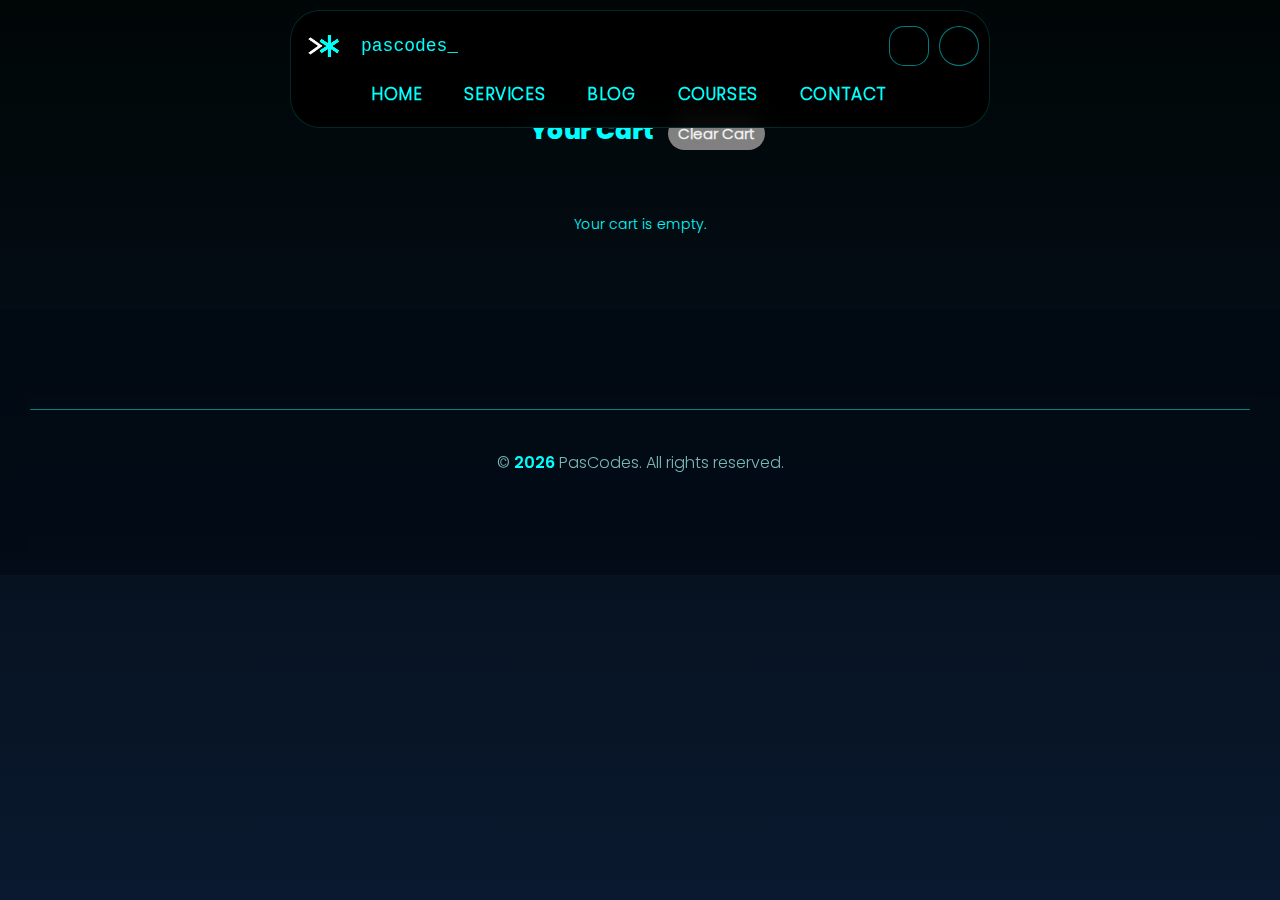
<file: html/cart.html>
<!DOCTYPE html>
<html lang="en">

<head>
    <meta charset="UTF-8">
    <meta name="viewport" content="width=device-width, initial-scale=1.0">
    <title>PasCodes | Cart</title>

    <meta name="robots" content="index, follow">
    <meta name="keywords" content="">
    <meta name="description"
        content="Software developer of unseen expertise. CEO of Qal Technologies, a full stack developer (Both Website and Mobile App), UI/UX designer, Graphics designer, Software Planning and a believer of the revolution that technology brings. Are you ready to take a bold step? Do you have ideas but don't know how to implement them? Do you want to solve a problem, but need technical advice and assistance? Well, you're in the right place then. I'm always free for partnership, collaboration and building. Don't hesitate to contact me, Let's build this world together! ">

    <meta name="keywords"
        content="software developer, pasqalng, PasQal Ng, PasQalNg, pascodes, pasCodes, web developer, mobile app developer, web development, learn coding, learn programming, API integration, Automation, Nigeria">

    <meta name='author' content='PasQal Ng'>
    <meta name='creator' content='PasQal Ng, Qal Technologies, Qal Tech'>

    <meta property="og:title" content="PasCodes | Software Developer">
    <meta property="og:description"
        content="Software developer; creating modern, responsive and efficient digital solutions, web, mobile, automation & more.">
    <meta property="og:image" content="/src/images/logo-trans.png">
    <!-- needs attention -->
    <meta property="og:url" content="">
    <meta property="og:type" content="website">

    <meta name="twitter:card" content="summary_large_image">
    <meta name="twitter:title" content="PasCodes | Software Developer">
    <meta name="twitter:description"
        content="Software developer; creating modern, responsive and efficient digital solutions, web, mobile, automation & more.">
    <meta name="twitter:image" content="/src/images/logo-trans.png">

    <link rel="shortcut icon" href="/src/images/logo-trans.png" type="image/x-icon">
    <link rel="apple-touch-icon" href="/src/images/logo-trans.png">
    <link rel="manifest" href="/manifest.json">
    <link rel="preload" href="/src/fonts/" as="font" type="font/ttf" crossorigin>

    <link rel="stylesheet" href="/css/animation.css">
    <link rel="stylesheet" href="/css/general.css">
    <link rel="stylesheet" href="/css/cart.css">
    <link rel="stylesheet" href="/css/media.css">
</head>


<body>
<div class="alert-message">
</div>

    <div class="upper-wrapper">
        <div class="header dropdown">
            <div class="left">
                <div class="header-logo leftIntro"><img src="/src/images/logo.png" alt="PasQal Ng Logo"></div>
                <div class="name-div moveUpNfadeIn">
                    <p class="name">pascodes_</p>
                </div>
            </div>
    
            <div class="sides">
                <div class="menu-tab rightIntro">=</div>
    
                <button class="theme-switch-btn mobile-switch" aria-label="Theme switch"><i
                        class="fas fa-moon"></i></button>
    
                <button aria-label="User profile" class="user-profile" id="user-profile"><i
                        class="fas fa-user"></i></button>
    
            </div>
    
    
            <nav class="links moveUp">
                <ul>
                    <li><a href="/" class="home">HOME</a></li>
                    <li><a href="/html/services.html" class="services">SERVICES</a></li>
                    <li><a href="/html/blog.html" class="blog">BLOG</a></li>
                    <li><a href="/html/courses.html" class="courses">COURSES</a></li>
                    <li><a href="/html/contact.html" class="contact">CONTACT</a></li>
                    <li id="auth-links-container"></li>
                </ul>
            </nav>
        </div>
    
        <div class="user-option-overlay">
            <div class="rightIntro user-options">
                <a href="/html/user.html" class="user-page">Profile</a>
    
                <a href="/html/signup.html" class="sign-action">Login</a>
            </div>
        </div>
    
        <div class="cart-overlay">
            <a class="cart-div" href="/html/cart.html">
                <i class="far fa-shopping-bag"></i>
                <span class="cart-count">0</span>
            </a>
        </div>
    </div>

    <div id="body">
        <section id="cart" class="container">
        <div class="upper">
            <h1>Your Cart</h1>
            <button id="clear-cart-btn">Clear Cart</button>
        </div>

            <div id="cart-items"></div>
        </section>
    <footer>
        
        <div class="footer-bottom">
            <p>&copy; <span id="year">2025</span> PasCodes. All rights reserved.</p>
        </div>
    </footer>
    </div>
</body>

</html>

<script src="/js/general.js"></script>
<script src="/js/cart.js"></script>
<script>
    const year = document.querySelector("footer span#year");
    const date = new Date().getFullYear();

    year.innerHTML = date;
</script>
</file>
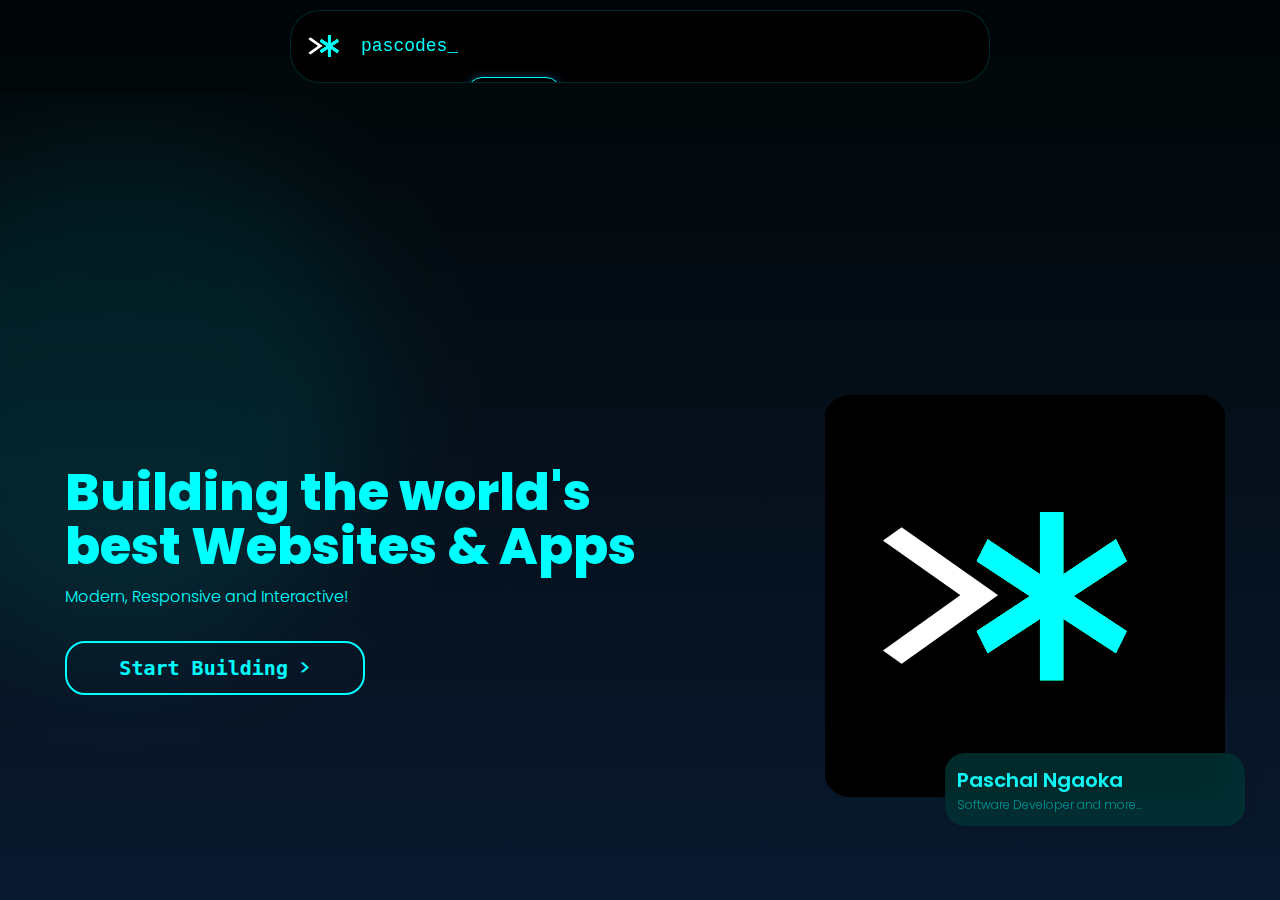
<file: html/home.html>
<!DOCTYPE html>
<html lang="en">

<head>
    <meta charset="UTF-8">
    <meta name="viewport" content="width=device-width, initial-scale=1.0">
    <meta http-equiv="X-UA-Compatible" content="IE=7">
    <meta http-equiv="X-UA-Compatible" content="ie=edge">

    <title>PasCodes | Software Developer</title>

    <meta name="robots" content="index, follow">
    <meta name="keywords" content="">
    <meta name="description"
        content="Software developer of unseen expertise. CEO of Qal Technologies, a full stack developer (Both Website and Mobile App), UI/UX designer, Graphics designer, Software Planning and a believer of the revolution that technology brings. Are you ready to take a bold step? Do you have ideas but don't know how to implement them? Do you want to solve a problem, but need technical advice and assistance? Well, you're in the right place then. I'm always free for partnership, collaboration and building. Don't hesitate to contact me, Let's build this world together! ">
        
    <meta name="keywords"
        content="software developer, pasqalng, PasQal Ng, PasQalNg, pascodes, pasCodes, web developer, mobile app developer, web development, learn coding, learn programming, API integration, Automation, Nigeria">
    
    <meta name='author' content='PasQal Ng'>
    <meta name='creator' content='PasQal Ng, Qal Technologies, Qal Tech'>
    
    <meta property="og:title" content="PasCodes | Software Developer">
    <meta property="og:description"
        content="Software developer; creating modern, responsive and efficient digital solutions, web, mobile, automation & more.">
    <meta property="og:image" content="/src/images/logo-trans.png">
    <!-- needs attention -->
    <meta property="og:url" content="">
    <meta property="og:type" content="website">
    
    <meta name="twitter:card" content="summary_large_image">
    <meta name="twitter:title" content="PasCodes | Software Developer">
    <meta name="twitter:description"
        content="Software developer; creating modern, responsive and efficient digital solutions, web, mobile, automation & more.">
    <meta name="twitter:image" content="/src/images/logo-trans.png">

    <link rel="shortcut icon" href="/src/images/logo-trans.png" type="image/x-icon">
    <link rel="apple-touch-icon" href="/src/images/logo-trans.png">
    <link rel="preload" href="/src/fonts/" as="font" type="font/ttf" crossorigin>

    <link rel="stylesheet" href="/css/animation.css">
    <link rel="stylesheet" href="/css/general.css">
    <link rel="stylesheet" href="/css/home.css">
    <link rel="stylesheet" href="/css/media.css">
</head>

<body>
    <div class="header dropdown">
        <div class="left">
            <div class="header-logo leftIntro"><img src="/src/images/logo.png" alt="PasQal Ng Logo"></div>
            <div class="name-div moveUpNfadeIn">
                <p class="name">pascodes_</p>
            </div>
        </div>

        <div class="menu-tab rightIntro">=</div>
        <nav class="links moveUp">
            <ul>
                <li><a class="services active">HOME</a>
                </li>
                <li><a href="/html/services.html" class="services">SERVICES</a></li>
                <li><a href="/html/contact.html" class="contact">CONTACT</a></li>
            </ul>
        </nav>
    </div>

    <div id="body">
        <header>
            <div class="header-circle zoom-in"></div>

            <div class="header-text-div">

                <div class="text-lower">
                    <p class="upper-text">Building the world's best Websites & Apps</p>

                    <p class="under-texts">Modern, Responsive and Interactive!</p>

                    <a href="#services" title="Start Building Something" class="get-yours">Start Building
                        <span>></span></a>
                </div>

                <div class="text-upper moveUp">
                    <div class="header-image">
                        <img src="/src/images/logo-trans.png" alt="">
                    </div>
                    <div class="header-developer-info">
                        <p class="developer-name">Paschal Ngaoka</p>
                        <p class="titles">Software Developer and more...</p>
                    </div>
                </div>
            </div>
        </header>

        <section class="about container">
            <img src="/src/images/name-with-logo.png" alt="PasQal Ng image">

            <div class="about-me-div">
                <h1>About Me</h1>
                    <p class="about-text">Lorem ipsum dolor sit amet consectetur adipisicing elit. Id quae libero nisi
                        perferendis nobis amet voluptatibus alias quis quam similique cum ducimus vero mollitia nam
                        quisquam ratione quidem facere at unde doloribus ea, explicabo cupiditate consequuntur. Soluta
                        quaerat veniam ratione! Modi facilis illo incidunt soluta pariatur dicta quia tenetur aliquid
                        sit est rerum eaque, culpa eveniet tempora. In quae et ab aspernatur corporis quibusdam nostrum,
                        placeat asperiores quaerat, culpa saepe fuga inventore commodi a necessitatibus deserunt
                        obcaecati eos, voluptatum vero eius iure vel aut? Esse quas autem unde numquam blanditiis
                        architecto, animi voluptatem ducimus, molestias rem fugiat quaerat odit incidunt.</p>
               
               <a href="/html/contact.html" class="contact-btn" title="See More About Me">More About Me</a>


            </div>
        </section>
    </div>
</body>

</html>

<script src="/js/general.js"></script>
</file>
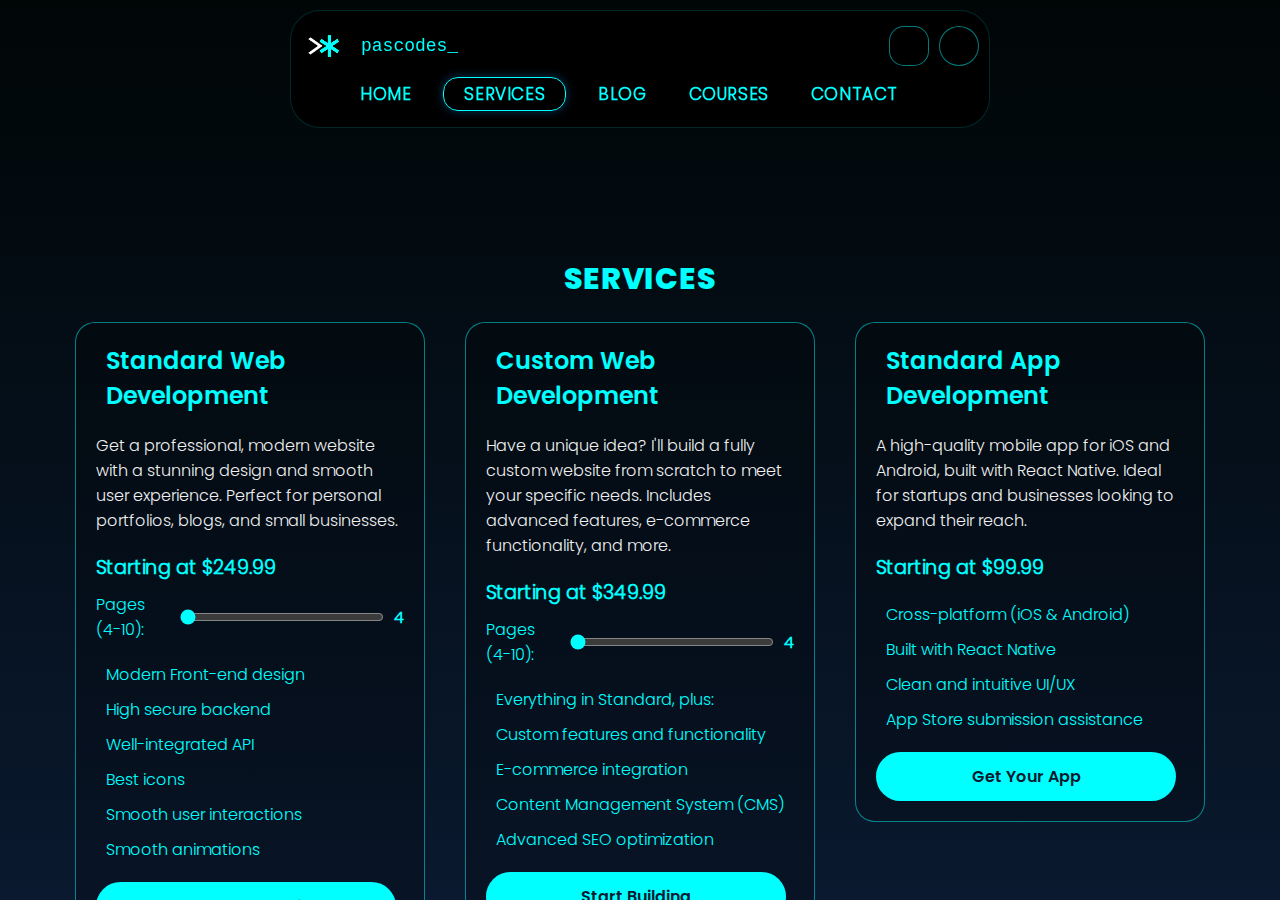
<file: html/services.html>
<!DOCTYPE html>
<html lang="en">

<head>
    <meta charset="UTF-8">
    <meta name="viewport" content="width=device-width, initial-scale=1.0">
    <title>PasCodes | Services</title>

    <meta name="robots" content="index, follow">
    <meta name="keywords" content="">
    <meta name="description"
        content="Software developer of unseen expertise. CEO of Qal Technologies, a full stack developer (Both Website and Mobile App), UI/UX designer, Graphics designer, Software Planning and a believer of the revolution that technology brings. Are you ready to take a bold step? Do you have ideas but don't know how to implement them? Do you want to solve a problem, but need technical advice and assistance? Well, you're in the right place then. I'm always free for partnership, collaboration and building. Don't hesitate to contact me, Let's build this world together! ">

    <meta name="keywords"
        content="software developer, pasqalng, PasQal Ng, PasQalNg, pascodes, pasCodes, web developer, mobile app developer, web development, learn coding, learn programming, API integration, Automation, Nigeria">

    <meta name='author' content='PasQal Ng'>
    <meta name='creator' content='PasQal Ng, Qal Technologies, Qal Tech'>

    <meta property="og:title" content="PasCodes | Software Developer">
    <meta property="og:description"
        content="Software developer; creating modern, responsive and efficient digital solutions, web, mobile, automation & more.">
    <meta property="og:image" content="/src/images/logo-trans.png">
    <!-- needs attention -->
    <meta property="og:url" content="">
    <meta property="og:type" content="website">

    <meta name="twitter:card" content="summary_large_image">
    <meta name="twitter:title" content="PasCodes | Software Developer">
    <meta name="twitter:description"
        content="Software developer; creating modern, responsive and efficient digital solutions, web, mobile, automation & more.">
    <meta name="twitter:image" content="/src/images/logo-trans.png">

    <link rel="shortcut icon" href="/src/images/logo-trans.png" type="image/x-icon">
    <link rel="apple-touch-icon" href="/src/images/logo-trans.png">
    <link rel="manifest" href="/manifest.json">
    <link rel="preload" href="/src/fonts/" as="font" type="font/ttf" crossorigin>

    <link rel="stylesheet" href="/css/animation.css">
    <link rel="stylesheet" href="/css/general.css">
    <link rel="stylesheet" href="/css/home.css">
    <link rel="stylesheet" href="/css/media.css">
</head>

<body>
<div class="alert-message">
</div>

<div class="upper-wrapper">
    <div class="header dropdown">
        <div class="left">
            <div class="header-logo leftIntro"><img src="/src/images/logo.png" alt="PasQal Ng Logo"></div>
            <div class="name-div moveUpNfadeIn">
                <p class="name">pascodes_</p>
            </div>
        </div>

        <div class="sides">
            <div class="menu-tab rightIntro">=</div>

            <button class="theme-switch-btn mobile-switch" aria-label="Theme switch"><i
                    class="fas fa-moon"></i></button>

            <button aria-label="User profile" class="user-profile" id="user-profile"><i
                    class="fas fa-user"></i></button>

        </div>


        <nav class="links moveUp">
            <ul>
                <li><a href="/" class="home">HOME</a></li>
                <li><a class="services active">SERVICES</a></li>
                <li><a href="/html/blog.html" class="blog">BLOG</a></li>
                <li><a href="/html/courses.html" class="courses">COURSES</a></li>
                <li><a href="/html/contact.html" class="contact">CONTACT</a></li>
                <li id="auth-links-container"></li>
                <!-- <li><button class="theme-switch-btn desktop-switch" aria-label="Theme switch"><i
                                class="fas fa-moon"></i></button></li> -->
            </ul>
        </nav>
    </div>

    <div class="user-option-overlay">
        <div class="rightIntro user-options">
            <a href="/html/user.html" class="user-page">Profile</a>

            <a href="/html/signup.html" class="sign-action">Login</a>
        </div>
    </div>

    <div class="cart-overlay">
        <a class="cart-div" href="/html/cart.html">
            <i class="far fa-shopping-bag"></i>
            <span class="cart-count">0</span>
        </a>
    </div>
</div>

    <div id="body">

        <section id="services" class="services container" style="margin-top: 10pc;">
            <h1 class="hidden-for-animation">SERVICES</h1>
            <div class="service-cards">
                <div class="service-card hidden-for-animation">
                    <div class="service-title">
                        <i class="fas fa-code"></i>
                        <h2>Standard Web Development</h2>
                    </div>
                    <p class="service-description">Get a professional, modern website with a stunning design and smooth
                        user experience. Perfect for personal portfolios, blogs, and small businesses.</p>
                    <div class="price-container">
                        <p class="price">Starting at $249.99</p>
                        <div class="page-slider">
                            <label for="pages">Pages (4-10):</label>
                            <input type="range" id="pages" name="pages" min="4" max="10" value="4">
                            <span id="page-count">4</span>
                        </div>
                    </div>
                    <ul class="service-perks">
                        <li><i class="fas fa-check-circle"></i> Modern Front-end design</li>
                        <li><i class="fas fa-check-circle"></i> High secure backend</li>
                        <li><i class="fas fa-check-circle"></i> Well-integrated API</li>
                        <li><i class="fas fa-check-circle"></i> Best icons</li>
                        <li><i class="fas fa-check-circle"></i> Smooth user interactions</li>
                        <li><i class="fas fa-check-circle"></i> Smooth animations</li>
                    </ul>
                    <button class="cta-btn">Get your Website</button>
                </div>
                <div class="service-card hidden-for-animation">
                    <div class="service-title">
                        <i class="fas fa-code"></i>
                        <h2>Custom Web Development</h2>
                    </div>
                    <p class="service-description">Have a unique idea? I'll build a fully custom website from scratch to
                        meet your specific needs. Includes advanced features, e-commerce functionality, and more.</p>
                    <div class="price-container">
                        <p class="price">Starting at $349.99</p>
                        <div class="page-slider">
                            <label for="pages">Pages (4-10):</label>
                            <input type="range" id="pages" name="pages" min="4" max="10" value="4">
                            <span id="page-count">4</span>
                        </div>
                    </div>

                    <ul class="service-perks">
                        <li><i class="fas fa-check-circle"></i> Everything in Standard, plus:</li>
                        <li><i class="fas fa-check-circle"></i> Custom features and functionality</li>
                        <li><i class="fas fa-check-circle"></i> E-commerce integration</li>
                        <li><i class="fas fa-check-circle"></i> Content Management System (CMS)</li>
                        <li><i class="fas fa-check-circle"></i> Advanced SEO optimization</li>
                    </ul>
                    <button class="cta-btn">Start Building</button>
                </div>
                <div class="service-card hidden-for-animation">
                    <div class="service-title">
                        <i class="fas fa-mobile-alt"></i>
                        <h2>Standard App Development</h2>
                    </div>
                    <p class="service-description">A high-quality mobile app for iOS and Android, built with React
                        Native. Ideal for startups and businesses looking to expand their reach.</p>
                    <p class="price">Starting at $99.99</p>
                    <ul class="service-perks">
                        <li><i class="fas fa-check-circle"></i> Cross-platform (iOS & Android)</li>
                        <li><i class="fas fa-check-circle"></i> Built with React Native</li>
                        <li><i class="fas fa-check-circle"></i> Clean and intuitive UI/UX</li>
                        <li><i class="fas fa-check-circle"></i> App Store submission assistance</li>
                    </ul>
                    <button class="cta-btn">Get Your App</button>
                </div>
                <div class="service-card hidden-for-animation">
                    <div class="service-title">
                        <i class="fas fa-mobile-alt"></i>
                        <h2>Custom App Development</h2>
                    </div>
                    <p class="service-description">A feature-rich, custom mobile app tailored to your business goals. I
                        use React and React Native to deliver a seamless cross-platform experience.</p>
                    <p class="price">Starting at $149.99</p>
                    <ul class="service-perks">
                        <li><i class="fas fa-check-circle"></i> Everything in Standard, plus:</li>
                        <li><i class="fas fa-check-circle"></i> Custom backend development</li>
                        <li><i class="fas fa-check-circle"></i> Push notifications</li>
                        <li><i class="fas fa-check-circle"></i> Third-party API integrations</li>
                        <li><i class="fas fa-check-circle"></i> Advanced analytics</li>
                    </ul>
                    <button class="cta-btn">Build a Custom App</button>
                </div>
            </div>
        </section>

        <section id="skills" class="skills container hidden-for-animation">
            <h1>SKILL SET</h1>
            <div class="skill-icons">
                <div class="skill-div">
                    <i class="devicon-react-original"></i>
                    <p class="skill-name">REACT</p>
                </div>

                <div class="skill-div">
                    <i class="devicon-react-original colored"></i>
                    <p class="skill-name">REACT NATIVE</p>
                </div>

                <div class="skill-div">
                    <i class="devicon-html5-plain"></i>
                    <p class="skill-name">HTML</p>
                </div>

                <div class="skill-div">
                    <i class="devicon-javascript-plain"></i>
                    <p class="skill-name">VANILLA JS</p>
                </div>

                <div class="skill-div">
                    <i class="devicon-css3-plain"></i>
                    <p class="skill-name">CSS</p>
                </div>

                <div class="skill-div">
                    <i class="devicon-nodejs-plain"></i>
                    <p class="skill-name">NODE.JS</p>
                </div>

                <div class="skill-div">
                    <i class="devicon-express-original"></i>
                    <p class="skill-name">EXPRESS.JS</p>
                </div>
            </div>

            <a href="/html/services.html" class="many-more">and many more</a>
        </section>

        <section id="course-cta" class="course-cta container hidden-for-animation">
            <div class="cta-content">
                <h2>Unlock Your Potential</h2>
                <p>Join thousands of students and professionals who have transformed their careers with our courses.
                    High-quality, practical, and affordable learning.</p>
                <a href="/html/courses.html" class="cta-btn">Browse Courses</a>
            </div>
        </section>

        <section id="contact" class="contact container hidden-for-animation">
            <h1>CONTACT ME</h1>
            <p class="hidden-for-animation">I'm available for freelance work, collaboration, and partnership
                opportunities. Feel free to reach out to me through any of the following channels:</p>
            <div class="contact-links">
                <a href="https://www.github.com/qal-technologies" id="contact-github" target="_blank"><i
                        class="fab fa-github"></i> GitHub</a>
                <a href="mailto: pascodes.dev@gmail.com?body=Hey, I got your email from your website"
                    id="contact-email"><i class="fas fa-envelope"></i> Email</a>
                <a href="https://www.linkedin.com/in/paschal-ngaoka id=" contact-linked-in"><i
                        class="fas fa-linkedin"></i>
                    LinkedIn</a>
                <a href="https://www.youtube.com/@pasCodes" id="contact-facebook" target="_blank"><i
                        class="fab fa-youtube"></i>
                    Youtube</a>
                <a href="#" id="contact-facebook" target="_blank"><i class="fab fa-facebook"></i> Facebook</a>
                <a href="https://wa.me/+2349016561308?text=Hey, I got your email from your website"
                    id="contact-whatsapp" target="_blank"><i class="fab fa-whatsapp"></i> WhatsApp</a>
                <a href="tel:+2349016561308" id="contact-phone"><i class="fas fa-phone"></i> Mobile</a>
            </div>
        </section>

        <footer>
            <div class="footer-content">
                <div class="footer-brand footer-div">
                    <img src="/src/images/logo-trans.png" alt="PasCodes Logo" class="footer-logo">
                    <p class="footer-company-name">PasCodes</p>
                </div>
                <div class="footer-links footer-div">
                    <h3>PAGES</h3>
                    <a href="/">Home</a>
                    <a href="/html/services.html">Services</a>
                    <a href="/html/blog.html">Blog</a>
                    <a href="/html/courses.html">Courses</a>
                    <a href="/html/contact.html">Contact</a>
                </div>
                <div class="footer-links footer-div">
                    <h3>NAVIGATIONS</h3>
                    <a href="/#collaboration">Collaboration</a>
                    <a href="/#partnership">Partnership</a>
                    <a href="/#services">Get a Website</a>
                    <a href="/#skills">My Skillset</a>
                    <a href="/#testimonials">What others think</a>
                </div>
                <div class="footer-contact-links footer-div">
                    <h3>CONTACTS</h3>
                    <a href="https://www.github.com/qal-technologies" target="_blank"><i class="fab fa-github"></i>
                        GitHub</a>
                    <a href="mailto:pascodes.dev@gmail.com"><i class="fas fa-envelope"></i> Email</a>
                    <a href="https://www.linkedin.com/in/paschal-ngaoka"><i class="fab fa-linkedin"></i> LinkedIn</a>
                    <a href="https://www.youtube.com/@pasCodes" target="_blank"><i class="fab fa-youtube"></i>
                        Youtube</a>
                    <a href="#" target="_blank"><i class="fab fa-facebook"></i> Facebook</a>
                    <a href="https://wa.me/+2349016561308" target="_blank"><i class="fab fa-whatsapp"></i> WhatsApp</a>
                    <a href="tel:+2349016561308"><i class="fas fa-phone"></i> Mobile</a>
                </div>
            </div>
            <div class="footer-bottom">
                <p>&copy; <span id="year">2025</span> PasCodes. All rights reserved.</p>
            </div>
        </footer>
    </div>
</body>

</html>

<script src="/js/general.js"></script>
<script src="/js/service.js"></script>
<script>
    const year = document.querySelector("footer span#year");
    const date = new Date().getFullYear();

    year.innerHTML = date;
</script>
</file>
<file: css/animation.css>
/* A dropdown animation that falls slowly from the top of the window.  */
.dropdown {
  animation-duration: 500ms;
  animation-name: intro;
  animation-timing-function: linear;
  animation-delay: 10ms;
  animation-fill-mode: forwards;
  animation-direction: alternate;
}

@keyframes intro {
  0% {
    transform: translateY(-100%);
  }

  100% {
    transform: translateY(0%);
  }
}

/* An animation that makes the element to move upward */
.moveUp {
  animation-name: moveUp;
  animation-duration: 500ms;
  animation-timing-function: linear;
  animation-delay: 10ms;
  animation-fill-mode: forwards;
  animation-direction: alternate;
}

@keyframes moveUp {
  0% {
    transform: scale(80%) translateY(100%);
  }

  100% {
    transform: scale(100%) translateY(0%);
  }
}

/* A fade in animation that just increases opacity with time. */
.fadeIn {
  animation-duration: 500ms;
  animation-name: fadein;
  animation-timing-function: ease-in;
  animation-delay: 10ms;
  animation-fill-mode: forwards;
}

@keyframes fadein {
  0% {
    opacity: 0;
    filter: blur(5px);
    display: none;
  }

  100% {
    opacity: 1;
    filter: blur(0px);
    display: block;
  }
}

/* zoom in effect  */
.zoom-in {
  animation-duration: 500ms;
  animation-name: zoomin;
  animation-timing-function: ease;
  animation-delay: 10ms;
  animation-fill-mode: forwards;
}

@keyframes zoomin {
  0% {
    scale: 0%;
    /* filter: blur(10px); */
  }

  100% {
    scale: 100%;
    /* filter: blur(0px); */
  }

}

.zoom-out {
  animation-duration: 500ms;
  animation-name: zoomout;
  animation-timing-function: ease;
  animation-delay: 10ms;
  animation-fill-mode: forwards;
}

@keyframes zoomout {
  0% {
    scale: 100%;
  }

  100% {
    scale: 0%;
  }
}

/* fade in effect for menu  */
.menu-fadeIn {
  animation-duration: 500ms;
  animation-name: menu-fadein;
  animation-timing-function: ease-in;
  animation-delay: 10ms;
  animation-fill-mode: forwards;
}

@keyframes menu-fadein {
  0% {
    display: initial;
    opacity: 0;
    filter: blur(5px);
  }

  100% {
    opacity: 1;
    filter: blur(0px);
  }
}

/* MOVING UP AND FADE  */
.moveUpNfadeIn {
  animation-duration: 500ms;
  animation-name: movenfd;
  animation-timing-function: linear;
  animation-delay: 10ms;
  animation-direction: alternate;
  animation-fill-mode: forwards;
}

@keyframes movenfd {
  0% {
    transform: translateY(100%) scale(80%);
    opacity: 0;
    filter: blur(10px);
  }

  100% {
    transform: translateY(0%) scale(100%);
    opacity: 1;
    filter: blur(0);
  }
}

/* The object fades out  */
.fadeOut {
  animation-duration: 600ms;
  animation-name: fadeout;
  animation-timing-function: ease-out;
  animation-delay: 10ms;
  animation-fill-mode: forwards;
}

@keyframes fadeout {
  0% {
    opacity: 1;
    display: initial;
    /* transform: translateY(0px) scale(100%); */
    pointer-events: all;
  }

  100% {
    opacity: 0;
    display: none;
    /* transform: translateY(10px) scale(60%); */
    pointer-events: none;
  }
}

/* fade out effect for menu  */
.menu-fadeOut {
  animation-duration: 500ms;
  animation-name: menu-fadeout;
  animation-timing-function: ease-out;
  animation-delay: 10ms;
  animation-fill-mode: forwards;
}

@keyframes menu-fadeout {
  0% {
    opacity: 1;
    display: block;
  }

  100% {
    opacity: 0;
    display: none;
  }
}

/* For a spread animation that also adds a fade in transition to it. */
.spread {
  animation-duration: 500ms;
  animation-name: spread;
  animation-timing-function: ease-in;
  animation-delay: 100ms;
  animation-direction: alternate;
  animation-fill-mode: forwards;
}

@keyframes spread {
  0% {
    opacity: 0;
    letter-spacing: -10px;
  }

  100% {
    opacity: 1;
    letter-spacing: 1px;
  }
}

/* The object comes from the left slowly */
.leftIntro {
  animation-duration: 500ms;
  animation-name: left;
  animation-timing-function: linear;
  animation-delay: 10ms;
  animation-direction: alternate;
  animation-fill-mode: forwards;
}

@keyframes left {
  0% {
    opacity: 0;
    transform: scale(80%) translateX(-100%);
  }

  100% {
    opacity: 1;
    transform: scale(100%) translateX(0%);
  }
}

/* The object goes out from the left  */
.leftOut {
  animation-duration: 500ms;
  animation-name: leftOut;
  animation-timing-function: linear;
  animation-delay: 10ms;
  animation-fill-mode: forwards;
  animation-direction: alternate;
}

@keyframes leftOut {
  0% {
    opacity: 1;
    transform: scale(100%) translateX(0%);
  }

  100% {
    opacity: 0;
    transform: scale(60%) translateX(-100%);
  }
}

/* The object comes from the right  */
.rightIntro {
  animation-duration: 500ms;
  animation-name: right;
  animation-timing-function: linear;
  animation-delay: 10ms;
  animation-fill-mode: forwards;
  animation-direction: alternate;
}

@keyframes right {
  0% {
    opacity: 0;
    transform: scale(80%) translateX(100%);
  }

  100% {
    opacity: 1;
    transform: scale(100%) translateX(0%);
  }
}

.menu-rightIntro {
  animation-duration: 500ms;
  animation-name: menu-right;
  animation-timing-function: ease-in;
  animation-delay: 10ms;
  animation-fill-mode: forwards;
}

@keyframes menu-right {
  0% {
    display: grid;
    opacity: 0;
    transform: translateX(100%);
  }

  100% {
    opacity: 1;
    transform: translateX(0%);
  }
}

/* The object goes out from the right  */
.rightOut {
  animation-duration: 500ms;
  animation-name: rightOut;
  animation-timing-function: linear;
  animation-delay: 10ms;
  animation-fill-mode: forwards;
  animation-direction: alternate;
}

@keyframes rightOut {
  0% {
    opacity: 1;
    transform: scale(100%) translateX(0%);
  }

  100% {
    opacity: 0;
    transform: scale(60%) translateX(100%);
  }
}

.menu-rightOut {
  animation-duration: 500ms;
  animation-name: menu-rightOut;
  animation-timing-function: ease-out;
  animation-delay: 10ms;
  animation-fill-mode: forwards;
}

@keyframes menu-rightOut {
  0% {
    opacity: 1;
    transform: translateX(0%);
  }

  100% {
    opacity: 0;
    transform: translateX(100%);
    display: none;
  }
}

.circle-in {
  animation-duration: 500ms;
  animation-name: circle-in;
  animation-timing-function: ease-in-out;
  animation-delay: 1ms;
  animation-fill-mode: forwards;
  overflow: hidden;
}

@keyframes circle-in {
  0% {
    display: grid;
    opacity: 0;
    width: 0;
    height: 0;
    border-radius: 100%;
  }

  25% {
    width: 25px;
    height: 25px;
    border-radius: 50%;
  }

  50% {
    width: 50px;
    height: 50px;
    border-radius: 25%;
  }

  100% {
    opacity: 1;
    width: 180px;
    height: max-content;
    border-radius: 10px;
  }
}

.circle-out {
  animation-duration: 500ms;
  animation-name: circle-out;
  animation-timing-function: ease-in-out;
  animation-delay: 1ms;
  animation-fill-mode: forwards;
  overflow: hidden;
}

@keyframes circle-out {
  0% {
    opacity: 1;
    width: 180px;
    height: max-content;
    border-radius: 10px;
  }

  25% {
    width: 50px;
    height: 50px;
    border-radius: 25%;
  }

  50% {
    width: 25px;
    height: 25px;
    border-radius: 50%;
  }

  100% {
    opacity: 0;
    width: 0;
    height: 0;
    display: grid;
    border-radius: 100%;
  }
}

.height-down {
  animation-name: height-down;
  animation-timing-function: ease-in-out;
  animation-fill-mode: forwards;
  animation-delay: 100ms;
  animation-duration: 500ms;
}

@keyframes height-down {
  from {
    height: 55px;
  }

  to {
    height: auto;
  }
}

.height-up {
  animation-name: height-up;
  animation-timing-function: ease-in-out;
  animation-fill-mode: forwards;
  animation-delay: 100ms;
  animation-duration: 500ms;
}

@keyframes height-up {
  from {
    height: auto;
  }

  to {
    height: 55px;
  }
}

@keyframes bounce {
  0%, 100% {
    transform: translateY(0);
  }

  50% {
    transform: translateY(-20px);
  }
}

.slideInBottom {
  animation-name: slidein-bottom;
  animation-timing-function: linear;
  animation-delay: 10ms;
  animation-direction: alternate;
}

@keyframes slidein-bottom {
  from {
    display: none;
    transform: translateY(10%);
  }

  to {
    display: flex;
    transform: translateY(0%);
  }
}
</file>
<file: css/general.css>
@font-face {
    font-family: PoppinsLight;
    src: url(../src/fonts/Poppins-Light.ttf);
}

@font-face {
    font-family: PoppinsMed;
    src: url(../src/fonts/Poppins-Medium.ttf);
}

@font-face {
    font-family: PoppinsSemi;
    src: url(../src/fonts/Poppins-SemiBold.ttf);
}

@font-face {
    font-family: PoppinsBold;
    src: url(../src/fonts/Poppins-ExtraBold.ttf);
}

:root {
    --primary: #00FFFF;
    --primaryTrans: #00ffff7c;
    --accent: #00b3b3;
    --accentTrans: rgba(0, 177, 168, 0.4);
    --gradient-color: linear-gradient(var(--primaryTrans), var(--accentTrans));
    --vert-gradient-color: linear-gradient(90deg, var(--accentTrans), var(--primaryTrans));
    --circle-gradient-color: radial-gradient(rgba(255, 255, 255, 0.92),
            rgba(255, 255, 255, 0.72),
            rgba(255, 255, 255, 0.42),
            var(--primary));
    --circle-color: linear-gradient(rgb(0, 50, 60), rgb(0, 80, 80));
    --mainText: var(--primary);
    --switch: rgb(0, 36, 33);
    --highlight: #12f5f5;
    --link: #009a5a;
    --blue: #0070ba;
    --blueTrans: #41b3ff1c;
    --blur: blur(20px);
}

* {
    padding: 0;
    margin: 0;
    text-decoration: none;
    box-sizing: border-box;
    font-size: 16px;
    list-style: none;
    color: var(--primary);
    border: none;
    background: none;
    -webkit-user-select: none;
    user-select: none;
    font-family: PoppinsLight, PoppinsMed, PoppinsSemi, PoppinsBold, sans-serif;
    transition: all ease 600ms;
    scroll-behavior: smooth;
    -webkit-tap-highlight-color: transparent;
}

body, html {
    width: 100%;
    height: 100vh;
    display: flex;
    flex: 1;
    flex-direction: column;
    background: linear-gradient(#000606, #0A192F);
    background-position: 100%;
    background-size: cover;
    background-clip: border-box;
    overflow: hidden;
    position: relative;
    background-repeat: no-repeat;
    scroll-behavior: smooth;
}

.upper-wrapper {
    width: 100%;
    height: auto;
    position: absolute;
    align-items: center;
    justify-content: center;
    top: 0;
    display: flex;
    flex-direction: column;
    z-index: 9999999;
}

.header {
    width: 95%;
    max-width: 700px;
    height: max-content;
    display: flex;
    flex-direction: row;
    flex-wrap: wrap;
    align-items: center;
    justify-content: space-between;
    place-self: center;
    overflow: hidden;
    margin-block: 10px;
    border-radius: 30px;
    padding: 10px;
    border: 1px solid #00ffff28;
    background: rgba(0, 0, 0, 0.9);
    -webkit-backdrop-filter: blur(10px);
    backdrop-filter: blur(10px);
}

.header .left {
    width: auto;
    max-width: 200px;
    overflow: hidden;
    display: flex;
    flex-direction: row;
    align-items: center;
    gap: 10px;
}

.header .left .header-logo {
    width: 50px;
    height: 50px;
    border-radius: 20px;
    overflow: hidden;
    display: flex;
    place-content: center;
    align-items: center;
}

.header .header-logo img {
    width: 120%;
    height: 120%;
    object-fit: fill;
    filter: hue-rotate(60deg) saturate(5);
}


.header .left div.name-div {
    width: max-content;
    height: 100%;
    display: flex;
    flex-direction: column;
    gap: 0;
}

.header .left p.name {
    font-family: consolas, "Courier New", monospace;
    font-size: 18px;
    text-shadow: 0px 1px 10px black;
}

.header .sides {
    width: auto;
    display: flex;
    align-items: center;
    justify-content: space-between;
    gap: 10px;
}

.header .right {
    display: flex;
    flex-direction: row;
    gap: 10px;
    align-items: center;
}

.header .menu-tab {
    border: 1px solid var(--primaryTrans);
    border-radius: 15px;
    width: 40px;
    height: 40px;
    display: flex;
    align-items: center;
    justify-content: center;
    font-size: 25px;
    cursor: pointer;
    background: rgba(0, 0, 0, 0.5);
    -webkit-backdrop-filter: blur(10px);
    backdrop-filter: blur(10px);
}

.header .menu-tab:hover {
    box-shadow: 0px 0px 10px var(--primaryTrans);
    scale: 95%;
}

.mobile-switch {
    display: none;
}

.header nav.links {
    display: none;
    align-items: center;
    justify-content: center;
    width: max-content;

}

.header nav.links ul {
    display: flex;
    gap: 10px;
    align-items: center;
    align-self: center;
    justify-content: space-between;
}

.header .links ul li {
    font-weight: bolder;
    letter-spacing: 0.6px;
    padding-inline: 6px;
}

.header .links ul li a {
    cursor: pointer;
    width: 100%;
    height: 100%;
    padding: 4px;
    padding-inline: 10px;
    font-size: 17px;
    border-radius: 15px;
}

.header .links ul li a.active, .header .links ul li a:hover {
    padding-inline: 20px;
    background: #0009;
    box-shadow: 0px 0px 10px rgba(0, 153, 255, 0.363);
    border: 1px solid;
}

.theme-switch-btn, .user-profile {
    border: 1px solid var(--primaryTrans);
    border-radius: 15px;
    width: 40px;
    height: 40px;
    display: flex;
    align-items: center;
    justify-content: center;
    font-size: 20px;
    cursor: pointer;
    background: rgba(0, 0, 0, 0.5);
    -webkit-backdrop-filter: blur(10px);
    backdrop-filter: blur(10px);
}

.theme-switch-btn:hover, .user-profile:hover {
    box-shadow: 0px 0px 10px var(--primaryTrans);
    scale: 95%;
}

.user-profile {
    border-radius: 50%;
}

.user-options {
    width: 60%;
    max-width: 250px;
    background: rgba(0, 0, 0, 0.95);
    border: 1px solid var(--accent);
    -webkit-backdrop-filter: var(--blur);
    backdrop-filter: var(--blur);
    border-radius: 25px;
    border-top-right-radius: 0;
    z-index: 9999;
    display: none;
    flex-direction: column;
    gap: 10px;
    align-items: center;
    justify-content: center;
    padding: 10px;
    box-shadow: 0px 0px 15px var(--accentTrans);
}

#user-profile:double-button .user-options {
    display: flex;
}


div.cart-overlay, div.user-option-overlay {
    width: 95%;
    max-width: 700px;
    padding-inline: 10px;
}

div.user-option-overlay {
    position: fixed;
    top: calc(75px + 1vh);
    background: transparent;
    display: flex;
    align-items: center;
    justify-content: flex-end;
}


.cart-overlay .cart-div {
    display: none;
    flex-direction: row;
    gap: 10px;
    background-color: #000606;
    width: max-content;
    min-width: 50px;
    height: 50px;
    border-radius: 20px;
    align-items: center;
    text-align: center;
    justify-content: center;
    border: 1px solid #00ffff28;
    background: rgba(0, 0, 0, 0.5);
    -webkit-backdrop-filter: blur(10px);
    backdrop-filter: blur(10px);
    box-shadow: 0px 0px 10px rgba(0, 100, 100, 0.1);
}

.cart-overlay span.cart-count {
    font-weight: bolder;
    font-family: PoppinsSemi;
}

.alert-message {
    width: 100%;
    min-height: 100vh;
    display: none;
    flex-direction: column;
    align-items: center;
    justify-content: flex-end;
    position: absolute;
    z-index: 9999999999999;
    pointer-events: none;
    padding-bottom: 20vh;
}

.alert-message .alert-text {
    width: 90vw;
    max-width: 500px;
    padding: 10px;
    display: flex;
    padding-inline: 20px;
    border-radius: 20px;
    background: rgba(0, 21, 36, 0.95);
    -webkit-backdrop-filter: blur(10px);
    backdrop-filter: blur(10px);
    text-align: center;
    font-family: PoppinsSemi;
    letter-spacing: 0.2px;
    text-align: center;
    border: 0.4px solid var(--accent);
    box-shadow: -1px 5px 8px rgba(0, 255, 255, 0.05), 1px -5px 7px rgba(255, 166, 0, 0.05);
}

div#body {
    width: 100%;
    height: max-content;
    background: transparent;
    position: relative;
    overflow: hidden;
    overflow-y: scroll;
    display: block;
    gap: 10px;
}

section.container {
    min-width: 100vw;
    display: flex;
    flex-direction: row;
    flex-wrap: wrap;
    height: max-content;
    gap: 10%;
    justify-content: space-evenly;
    align-items: center;
    padding: 10px;
    padding-block: 6pc;
}

section.container.top-container {
    padding-top: min(calc(15vw - 16px + 2pc), 160px);
}

footer {
    display: flex;
    flex-direction: column;
    background-color: rgba(0, 7, 17, 0.6);
    padding-block: 5pc;
    -webkit-backdrop-filter: blur(10px);
    backdrop-filter: blur(10px);
    gap: 20px;
    padding-inline: 30px;
    text-align: center;
    margin-top: 30px;
}

.footer-content {
    width: 100%;
    display: flex;
    flex-direction: row;
    flex-wrap: wrap;
    margin: 0 auto;
    gap: 20px;
    align-items: flex-start;
    justify-content: space-between;
}

footer img {
    width: 100%;
    max-width: 250px;
    filter: saturate(5) hue-rotate(60deg);
}

.footer-div {
    width: 100%;
    max-width: 300px;
    display: flex;
    flex-direction: column;
    align-items: flex-start;
    justify-content: center;
}

.footer-div h3 {
    font-weight: bolder;
    font-family: PoppinsMed;
    font-size: 20px;
    letter-spacing: 0.5px;
    margin-bottom: 6px;
    color: var(--primary);
}

.footer-div a {
    display: flex;
    gap: 10px;
    align-items: center;
    font-size: 18px;
    margin-block: 3px;
    color: var(--accent);
}

.footer-links a:hover {
    color: var(--primary);
}

footer p {
    font-weight: lighter;
    color: #76b6b8;
    margin-block: 20px;
}

footer span#year {
    font-weight: bolder;
    color: var(--primary);
    font-family: PoppinsSemi;
}

.hidden-for-animation {
    opacity: 0;
}

.footer-brand {
    display: flex;
    flex-direction: column;
    align-items: center;
    margin-bottom: 20px;
}

.footer-logo {
    width: 80px;
    height: 80px;
    margin-bottom: 10px;
}

.footer-company-name {
    font-size: 24px;
    font-weight: bold;
    color: var(--primary);
}

.footer-bottom {
    text-align: center;
    margin-top: 20px;
    padding-top: 20px;
    border-top: 1px solid var(--primaryTrans);
}

body[data-theme="light"] {
    --primary: #00a1a1;
    --primaryTrans: #00ffff7c;
    --accent: #009a5a;
    --accentTrans: rgba(0, 154, 90, 0.4);
    --mainText: black;
    --highlight: #d4af37;
    --highlight: #00ffff;
    --link: #009a5a;
    --blue: #0070ba;
    --switch: rgb(206, 255, 251);
    --blueTrans: #41b3ff1c;
    --circle-color: linear-gradient(rgb(35, 255, 218), rgb(204, 255, 255));
    background: linear-gradient(to bottom, #ffffff, #d2ffff);
}

body[data-theme="light"] * {
    color: #333;
}

body[data-theme="light"] p {
    color: #333;
}

body[data-theme="light"] .header, .body[data-theme="light"] .header-text-div .header-developer-info {
    background: rgba(255, 255, 255, 0.9);
    border: 1px solid #00000028;
}

body[data-theme="light"] .header .left p.name {
    text-shadow: none;
}

body[data-theme="light"] .header .menu-tab {
    background: rgba(255, 255, 255, 0.5);
    border: 1px solid var(--primaryTrans);
}

body[data-theme="light"] .header .links ul li a {
    color: #333;
}

body[data-theme="light"] .header .links ul li a.active,
body[data-theme="light"] .header .links ul li a:hover {
    background: #0001;
    color: #000;
    box-shadow: 0px 0px 10px rgba(0, 0, 0, 0.1);
    border-color: #0003;
}

body[data-theme="light"] .theme-switch-btn {
    background: rgba(255, 255, 255, 0.5);
    border: 1px solid var(--primaryTrans);
    color: #333;
}

body[data-theme="light"] .theme-switch-btn i {
    color: #333;
}

body[data-theme="light"] footer {
    background-color: rgba(255, 255, 255, 0.6);
}

body[data-theme="light"] footer .footer-div h3,
body[data-theme="light"] footer .footer-div a,
body[data-theme="light"] footer p,
body[data-theme="light"] footer span#year {
    color: #333;
}

body[data-theme="light"] .about-me-div h1 {
    color: #333;
}

body[data-theme="light"] .about-me-div .about-text .highlight {
    color: var(--primary);
}

body[data-theme="light"] .skills h1,
body[data-theme="light"] .services h1,
body[data-theme="light"] .collaboration h1,
body[data-theme="light"] .partnership h1,
body[data-theme="light"] .testimonials h1,
body[data-theme="light"] .contact h1 {
    color: #333;
}

body[data-theme="light"] .skill-icons .skill-div p {
    color: #333;
}

body[data-theme="light"] .service-card {
    background: #fff5;
    border: 1px solid #0002;
}

body[data-theme="light"] .service-card h2,
body[data-theme="light"] .service-card p,
body[data-theme="light"] .service-card label,
body[data-theme="light"] .service-card span,
body[data-theme="light"] .service-card ul li {
    color: #333;
}

body[data-theme="light"] .cta-btn {
    background: var(--primary);
    color: white;
}

body[data-theme="light"] .many-more {
    color: var(--primary);
}

body[data-theme="light"] #contact .contact-links a {
    color: #333;
    border-color: #333;
}

body[data-theme="light"] #contact .contact-links a:hover {
    background: var(--primary);
    color: white;
    border-color: var(--primary);
}

.body[data-theme="light"] img.hue-image, .about img {
    /* filter: hue-rotate(-30deg) saturate(5); */
    filter: none;
}

body[data-theme="light"] .blog-post-card {
    background: rgba(255, 255, 255, 0.6);
    box-shadow: 0 4px 8px rgba(0, 0, 0, 0.05);
}

body[data-theme="light"] .search-container input {
    background: transparent;
}

body[data-theme="light"] .filter-btn {
    border-color: var(--mainText);
    color: var(--mainText);
}

body[data-theme="light"] .filter-btn.active,
body[data-theme="light"] .filter-btn:hover {
    background: var(--mainText);
    color: var(--switch) !important;
}

body[data-theme="light"] .post-description {
    color: #555;
}

body[data-theme="light"] .post-meta {
    color: #777;
}

body[data-theme="light"] .post-content-full blockquote {
    background: rgba(0, 0, 0, 0.05);
}

body[data-theme="light"] .admin-section {
    background: rgba(255, 255, 255, 0.6);
}

body[data-theme="light"] #blog-post-form input,
body[data-theme="light"] #blog-post-form textarea {
    border-color: #ccc;
}

body[data-theme="light"] .course-card {
    background: rgba(255, 255, 255, 0.6);
    box-shadow: 0 4px 8px rgba(0, 0, 0, 0.05);
}

body[data-theme="light"] .category-btn {
    border-color: var(--primary);
    color: var(--primary);
}

body[data-theme="light"] .category-btn.active,
body[data-theme="light"] .category-btn:hover {
    background: var(--primary);
    color: white !important;
}

body[data-theme="light"] .enrolled-counter {
    color: #555;
}

body[data-theme="light"] .course-description {
    color: #555;
}

body[data-theme="light"] .price {
    color: var(--primary);
}

body[data-theme="light"] .duration {
    color: #777;
}

body[data-theme="light"] .course-buy-card,
body[data-theme="light"] .instructor-card {
    background: rgba(0, 0, 0, 0.05);
}

body[data-theme="light"] .course-subtitle {
    color: #555;
}

body[data-theme="light"] .auth-form-container {
    background: rgba(255, 255, 255, 0.6);
}

body[data-theme="light"] .auth-form-container input {
    border-color: #ccc;
}

body[data-theme="light"] .course-cta {
    background: var(--blueTrans);
}

body[data-theme="light"] .course-cta h2 {
    color: var(--primary);
}

body[data-theme="light"] .course-cta p {
    color: #555;
}

#auth-links-container {
    display: flex;
    align-items: center;
    gap: 10px;
}

#auth-links-container a,
#auth-links-container button {
    cursor: pointer;
    width: 100%;
    height: 100%;
    padding: 4px;
    padding-inline: 10px;
    font-size: 17px;
    border-radius: 15px;
    font-weight: bolder;
    letter-spacing: 0.6px;
}

#auth-links-container a:hover,
#auth-links-container button:hover {
    padding-inline: 20px;
    background: #0009;
    box-shadow: 0px 0px 10px rgba(0, 153, 255, 0.363);
    border: 1px solid;
}

#logout-btn {
    color: var(--primary);
}

body[data-theme="light"] #auth-links-container a,
body[data-theme="light"] #auth-links-container button {
    color: #333;
}

body[data-theme="light"] #auth-links-container a:hover,
body[data-theme="light"] #auth-links-container button:hover {
    background: #0001;
    color: #000;
    box-shadow: 0px 0px 10px rgba(0, 0, 0, 0.1);
    border-color: #0003;
}
</file>
<file: css/cart.css>
/* Styles for the services/cart page */
#cart {
    flex-direction: column;
    gap: 20px;
    padding: 10px;
    padding-top: 7pc;
}

#cart .upper {
    display: flex;
    flex-direction: row;
    justify-content: space-between;
    align-items: center;
    position: sticky;
    top: 0;
    margin-bottom: 10px;
}

#cart h1 {
    font-size: 25px;
    font-weight: bolder;
    padding-inline: 14px;
    font-family: PoppinsBold;
}

#clear-cart-btn {
    background-color: var(--primary);
    color: #0A192F;
    border: none;
    border-radius: 20px;
    padding: 5px 10px;
    font-size: 15px;
    font-weight: bold;
    cursor: pointer;
    transition: all 0.3s ease-in-out;
    align-self: flex-end;
}

#clear-cart-btn:hover {
    background-color: var(--accent);
    transform: scale(1.05);
}

#clear-cart-btn:disabled{
    background: grey;
    color: #eee;
    cursor: not-allowed;
    transform: none;
}

#cart-items {
    width: 100%;
    display: flex;
    flex-direction: row;
    flex-wrap: wrap;
    align-items: center;
    justify-content: space-evenly;
    gap: 10px;
    overflow: auto;
    padding: 14px;
    text-align: center;
}

#cart-items p.empty-text {
    font-size: 14px;
    min-width: 100%;
    padding: 20px;
}

.cart-item {
    width: 100%;
    max-width: 400px;
    background: rgba(0, 0, 0, 0.2);
    border: 1px solid var(--primaryTrans);
    border-radius: 10px;
    padding: 15px;
    display: flex;
    text-align: left;
    justify-content: space-between;
    align-items: center;
}

.cart-item-title {
    font-size: 1.2rem;
    font-weight: bold;
}

.cart-item-price {
    font-size: 1.2rem;
    color: var(--accent);
}
</file>
<file: css/media.css>
@media screen and (max-width: 840px) {
	.header {
		max-height: 70px;
	}

	.header.heightDown {
		max-height: 300px;
		box-shadow: 0px 0px 15px rgba(0, 255, 255, 0.2);
		padding-bottom: 20px;
	}

	.header div.menu-tab {
		display: flex;
	}

	.mobile-switch {
		display: flex;
	}

	.desktop-switch {
		display: none;
	}

	.header nav.links {
		display: flex;
		min-width: 100%;
		margin-top: 20px;
	}

	.header nav ul {
		flex-direction: column;
		width: 100%;
		display: flex;
		align-items: center;
		gap: 10px;
	}

	.header .links ul li {
		min-width: 100%;
		margin-bottom: 6px;
		text-align: left;
	}
}

@media  screen and (max-width: 350px) {
	.user-profile{
		display: none;
	}
}

@media screen and (min-width: 840px) {
	.header{
		max-height: max-content;
	}

	.header .menu-tab {
		display: none;
	}

	.header nav.links {
		display: flex;
		padding-inline: 10px;
		min-width: 100%;
		margin-block: 10px;
	}
}
</file>
<file: css/home.css>
header {
    width: 100%;
    background: transparent;
    height: auto;
    min-height: 100vh;
    display: flex;
    flex-direction: row;
    flex-wrap: wrap;
    gap: 10px;
    padding: 10px;
}

header .header-circle {
    width: 90%;
    height: 90%;
    max-width: 500px;
    max-height: 500px;
    background: var(--circle-color);
    filter: blur(60px) opacity(0.4);
    border-radius: 50%;
    display: flex;
    position: absolute;
    top: 6%;
    left: -10%;
}

header .header-text-div {
    width: 100%;
    display: flex;
    flex: 1;
    gap: 10%;
    flex-direction: row;
    flex-wrap: wrap-reverse;
    align-items: center;
    padding-top: 10pc;
    padding-bottom: 6vmin;
    z-index: 99;
    justify-content: space-evenly;
}

header .header-text-div .text-upper {
    display: flex;
    flex-direction: column;
    max-width: 400px;
    place-self: center;
    position: relative;
}

.header-text-div .text-upper .header-image {
    align-items: center;
    justify-content: center;
    display: flex;
    width: 100%;
    height: 100%;
    position: relative;
    height: 100%;
    border-radius: 40px;
    overflow: hidden;

}

.header-text-div .text-upper img {
    width: 120%;
    height: 120%;
    filter: hue-rotate(60deg) saturate(5);
}

.header-text-div .header-developer-info {
    width: 90%;
    max-width: 300px;
    -webkit-backdrop-filter: blur(10px);
    backdrop-filter: blur(10px);
    padding: 12px;
    border-radius: 20px;
    position: absolute;
    z-index: 99;
    right: -20px;
    bottom: 10px;
    box-shadow: 6px 6px 12px rgb(0, 0, 0, 0.06);
    background: rgb(0, 53, 53, 0.78);
}

.header-developer-info p.developer-name {
    font-weight: bolder;
    font-size: 20px;
    margin-bottom: 1px;
    font-family: PoppinsSemi;
    color: var(--highlight);
}

.header-developer-info p.titles {
    font-size: 12px;
    font-weight: lighter;
    color: var(--primaryTrans);
}

.header-text-div .text-lower {
    display: flex;
    flex-direction: column;
    align-items: stretch;
    justify-content: center;
    text-align: left;
    max-width: 600px;
    padding: 10px;
}

.text-lower p.upper-text {
    width: 100%;
    font-size: 3.2rem;
    line-height: 3.4rem;
    font-weight: bolder;
    margin-bottom: 10px;
    font-family: PoppinsBold;
    color: var(--mainText);
}

.text-lower p.under-texts {
    width: 100%;
    font-size: 1rem;
}

.text-lower a {
    width: 100%;
    max-width: 300px;
    background-color: none;
    padding: 10px;
    border-radius: 20px;
    margin-block: 2rem;
    color: var(--mainText);
    align-items: center;
    font-weight: bolder;
    font-family: monospace;
    font-size: 20px;
    position: relative;
    cursor: pointer;
    text-align: center;
    border: 2.5px solid var(--primary);
}

.text-lower a span {
    font-size: 20px;
}

.text-lower a:hover {
    box-shadow: 0px 0px 20px rgba(0, 208, 208, 0.6);
    scale: 95%;
    color: rgb(0, 24, 24);
    background: var(--primary);
}

.text-lower a:hover span {
    color: rgb(0, 24, 24);
    transform: translateX(-200px);
}

section.about {
    align-items: flex-start;
}

.about-text h1 {
    color: rgba(24, 24, 24);
    margin-bottom: 6px;
}

.about-text h2 {
    color: var(--mainText);
    border-bottom: 2px solid var(--primary);
    padding-bottom: 6px;
    margin-top: 30px;
    font-size: 20px;
}

.about-text .intro {
    font-size: 1.1em;
    margin-bottom: 30px;
}

.about-text .skills-container {
    display: flex;
    flex-wrap: wrap;
    gap: 20px;
    margin: 20px 0;
}

.about-me-div .skills-column {
    flex: 1;
    min-width: 250px;
}

.skill-category {
    background-color: rgba(0, 30, 30, 0.2);
    padding: 15px;
    border-radius: 8px;
    margin-bottom: 15px;
}

.skill-category h3 {
    margin-top: 0;
    color: var(--primary);
    font-size: 20px;
}

.skill-list {
    padding-left: 20px;
}

.skill-list li {
    margin-bottom: 8px;
    color: #efefef;
    list-style: circle;
}

.about img {
    width: 100%;
    height: 100%;
    max-width: 400px;
    place-self: center;
    filter: hue-rotate(60deg) saturate(5);
}

.about .about-me-div {
    width: 98%;
    padding: 10px;
    padding-block: 20px;
    max-width: 600px;
    display: flex;
    flex-direction: column;
    gap: 10px;
    align-items: center;
    justify-content: center;
    border-radius: 40px;
    background: rgb(0, 0, 0, 0.1);
    -webkit-backdrop-filter: blur(10px);
    backdrop-filter: blur(10px);
    border: 1px solid rgb(0, 53, 53, 0.6);
}

.about .about-me-div h1 {
    font-weight: bolder;
    font-size: 25px;
}

.about .about-me-div p {
    font-weight: lighter;
    margin-bottom: 10px;
    color: #efefef;
    text-align: left;
    padding-inline: 10px;
}

.about-me-div a.contact-btn {
    width: 90%;
    background-color: var(--primary);
    color: rgb(0, 24, 24);
    font-weight: bolder;
    text-align: center;
    font-family: PoppinsSemi;
    padding: 8px;
    border-radius: 30px;
    border: 2px solid transparent;
}

.about-me-div a.contact-btn:hover {
    scale: 0.96;
    border-color: var(--primary);
    background: none;
    color: var(--primary);
}

section.skills {
    flex-direction: column;
    gap: 20px;
}

.skills h1 {
    font-size: 30px;
    font-weight: bolder;
    font-family: PoppinsBold;
}

.skill-icons {
    display: flex;
    flex-wrap: wrap;
    gap: 20px;
    justify-content: center;
    align-items: center;
}

.skill-icons div.skill-div {
    width: max-content;
    padding: 10px;
    display: flex;
    flex-direction: column;
    align-items: center;
    justify-content: center;
    gap: 10px;
    border-radius: 15px;
    box-shadow: 0px 0px 8px rgba(0, 53, 53, 0.4);
}

.skill-icons div.skill-div:hover {
    scale: 1.1;
    box-shadow: 0px 0px 10px rgba(0, 53, 53, 0.6);
}

.skill-icons .skill-div p {
    font-weight: bolder;
    padding-inline: 6px;
}

.skill-icons i {
    font-size: 5rem;
    color: var(--primary);
    transition: all 0.3s ease-in-out;
}

.skill-icons i:hover {
    color: var(--accent);
}

.skills a.many-more {
    font-weight: bolder;
    font-size: small;
    cursor: pointer;
    text-decoration: underline;
    margin-top: 10px;
}


section.services {
    flex-direction: column;
    gap: 20px;
}

.container h1 {
    font-size: 30px;
    letter-spacing: 0.8px;
    font-weight: bolder;
    font-family: PoppinsBold;
}

.service-cards {
    display: flex;
    flex-wrap: wrap;
    gap: 20px;
    column-gap: 40px;
    justify-content: center;
}

.service-card {
    background: rgba(0, 0, 0, 0.2);
    border: 1px solid var(--primaryTrans);
    border-radius: 20px;
    padding: 20px;
    width: 100%;
    max-width: 350px;
    height: max-content;
    display: flex;
    flex-direction: column;
    gap: 20px;
    transition: all 0.3s ease-in-out;
}

.service-card:hover {
    transform: translateY(-10px);
    box-shadow: 0 10px 20px rgba(0, 255, 255, 0.1), 10px -2px 15px rgba(255, 187, 0, 0.04), -10px 5px 18px rgba(51, 255, 0, 0.03), 0px -20px 20px rgba(255, 60, 0, 0.03);
}

.service-title {
    display: flex;
    align-items: center;
    gap: 10px;
}

.service-title i {
    font-size: 2rem;
    color: var(--primary);
}

.service-title h2 {
    font-size: 1.5rem;
    font-weight: bolder;
    font-family: PoppinsSemi;
}

.service-description {
    font-size: 1rem;
    font-family: PoppinsLight;
    color: #efefef;
}

.price {
    font-size: 1.2rem;
    font-weight: bold;
    color: var(--primary);
}

.price span.price-text {
    font-size: 1.25rem;
    font-weight: bolder;
}

.price-container {
    display: flex;
    flex-direction: column;
    gap: 10px;
}

.page-slider {
    display: flex;
    align-items: center;
    gap: 10px;

}

.page-slider label {
    font-size: 1rem;
}

.page-slider input[type="range"] {
    accent-color: var(--primary);
    fill: white;
    cursor: pointer;
    width: 90%;
}

#page-count {
    font-weight: bold;
}

.service-perks {
    list-style: none;
    padding: 0;
    margin: 0;
    display: flex;
    flex-direction: column;
    gap: 10px;
}

.service-perks li {
    display: flex;
    align-items: center;
    gap: 10px;
    font-size: 1rem;
}

.service-perks i {
    color: var(--primary);
}

.cta-btn {
    width: 100%;
    max-width: 300px;
    background: var(--primary);
    color: #0A192F;
    border: none;
    border-radius: 25px;
    padding: 10px 20px;
    border: 2px solid transparent;
    font-size: 1rem;
    font-weight: bold;
    cursor: pointer;
    font-family: PoppinsSemi;
    transition: all 0.3s ease-in-out;
    text-align: center;
}

.cta-btn:hover {
    background: none;
    color: var(--primary);
    border-color: var(--primary);
    transform: scale(0.95);
}

section.collaboration, section.partnership {
    flex-direction: column;
    gap: 20px;
    text-align: center;
}

.collaboration h1, .partnership h1 {
    font-size: 25px;
    font-weight: bolder;
    font-family: PoppinsBold;
}

.collaboration p, .partnership p {
    padding-inline: 10px;
    max-width: 850px;
    margin: 0 auto;
    color: #efefef;
    font-size: 1.2rem;
    text-align: left;
}

.collaboration .skill-icons {
    margin-top: 20px;
}

section.testimonials {
    flex-direction: column;
    gap: 15px;
}

.testimonials h1 {
    font-size: 25px;
    font-weight: bolder;
    font-family: PoppinsBold;
}

.testimonial-carousel {
    position: relative;
    width: 100%;
    max-width: 800px;
    margin: 0 auto;
    overflow: hidden;
}

.testimonial-container {
    display: flex;
    transition: transform 0.5s ease-in-out;
    padding: 6px;
    padding-inline: 50px;
    align-items: center;
    border-radius: 50px;
}

.testimonial {
    min-width: 300px;
    width: 100%;
    box-sizing: border-box;
    padding: 20px;
    text-align: center;
    background: rgba(0, 0, 0, 0.2);
    border: 1px solid var(--primaryTrans);
    border-radius: 20px;
    margin: 0 20px;
    transform: scale(0.8);
    opacity: 0.5;
    transition: all 0.5s ease-in-out;
}

.testimonial.active {
    place-self: center;
    transform: scale(1);
    opacity: 1;
    box-shadow: 0px 1px 10px rgba(0, 255, 255, 0.1), 1px -4px 12px rgb(0, 53, 53, 0.6);
}

.testimonial img {
    width: 100px;
    height: 100px;
    border-radius: 50%;
    margin-bottom: 15px;
}

.testimonial-text {
    color: #efefef;
    margin-bottom: 15px;
}

.testimonial-author {
    font-weight: bold;
    font-family: PoppinsSemi;
    color: var(--primary);
}

.prev-btn, .next-btn {
    position: absolute;
    top: 50%;
    transform: translateY(-50%);
    border: 1px solid var(--primaryTrans);
    color: var(--primary);
    padding: 10px;
    border-radius: 50%;
    cursor: pointer;
    z-index: 1;
    width: 50px;
    height: 50px;
    font-size: 18px;
    font-weight: bolder;
    background: rgba(0, 255, 255, 0.1);
    -webkit-backdrop-filter: blur(10px);
    backdrop-filter: blur(10px);
}

.prev-btn:hover, .next-btn:hover {
    scale: 0.98;
}

.prev-btn {
    left: 10px;
}

.next-btn {
    right: 10px;
}

section.contact {
    flex-direction: column;
    gap: 20px;
    text-align: center;
}

.contact h1 {
    font-size: 25px;
    font-weight: bolder;
    font-family: PoppinsBold;
}

.contact p {
    max-width: 800px;
    margin: 0 auto;
    color: #efefef;
    font-size: 1.1rem;
}

.contact-links {
    display: flex;
    flex-wrap: wrap;
    gap: 20px;
    justify-content: center;
    margin-top: 20px;
}

.contact-links a {
    background: rgba(0, 0, 0, 0.2);
    border: 1px solid var(--primaryTrans);
    border-radius: 14px;
    padding: 10px 20px;
    color: var(--primary);
    text-decoration: none;
    display: flex;
    align-items: center;
    gap: 10px;
    transition: all 0.3s ease-in-out;
}

.contact-links a:hover {
    background-color: var(--primary);
    box-shadow: 0px 0px 12px var(--accent);
    color: #0A192F;
}

.contact-links a:hover i {
    color: #0A192F;
}

/* Course CTA Section */
.course-cta {
    text-align: center;
    padding: 60px 20px;
    background: var(--blueTrans);
}

.course-cta h2 {
    font-size: 2.5rem;
    margin-bottom: 20px;
    color: var(--primary);
}

.course-cta p {
    font-size: 1.2rem;
    margin-bottom: 30px;
    max-width: 700px;
    margin-left: auto;
    margin-right: auto;
    padding-inline: 10px;
}
</file>
